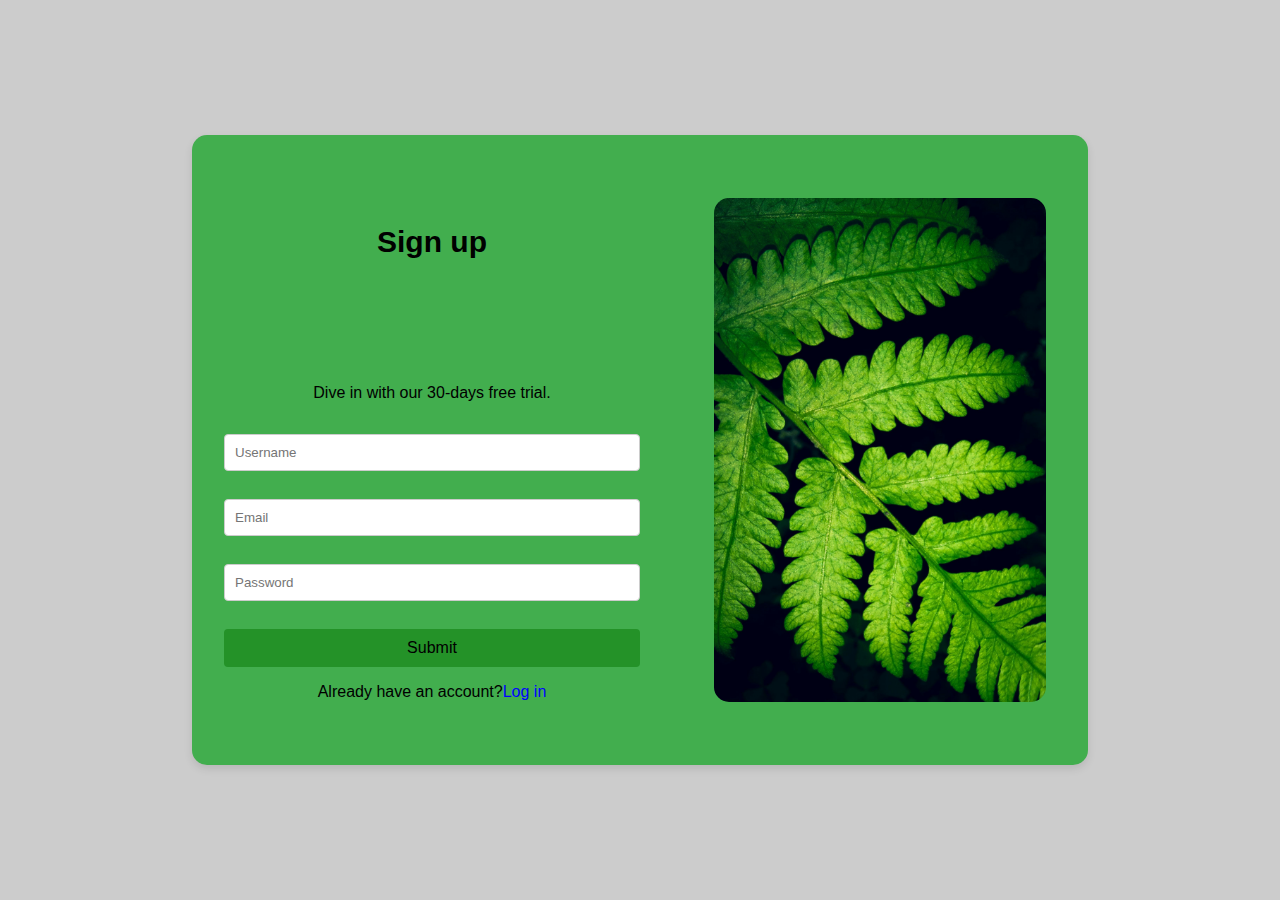
<file: BSCS2D-FLEXBOX/index.html>
<!--https://htmlpreview.github.io/?https://github.com/irikanggggg/BSCS2D-LUMACAD-Erica-T/blob/a6abef41e10aad4c412074e86fc08d5a170fa951/BSCS2D-FLEXBOX/index.html-->
<!DOCTYPE html>
<html lang="en">
<head>
    <meta charset="UTF-8">
    <meta name="viewport" content="width=device-width, initial-scale=1.0">
    <title>Document</title>
    <link rel="stylesheet" href="styles.css">
</head>
<body>
    <div class="container">
        <div class="left-pannel">
<br>
               <h1>Sign up</h1>

                 <p>Dive in with our 30-days free trial.</p>

                   <form action="" class="signup-form">
                       <input type="text" name="username" id="username" placeholder="Username" required><br>
                       <input type="email" name="email" id="email" placeholder="Email" required><br>
                       <input type="password" name="password" id="password" placeholder="Password" required><br>
                       <input type="submit" class="btn-signup">
                   </form>

                <p>Already have an account?<a href="#">Log in</a></p> 
        </div>
           <div class="right-pannel">
            <img src="IMG/image.jpg" alt="image">
           </div> 
    </div>

    
</body>
</html>
</file>
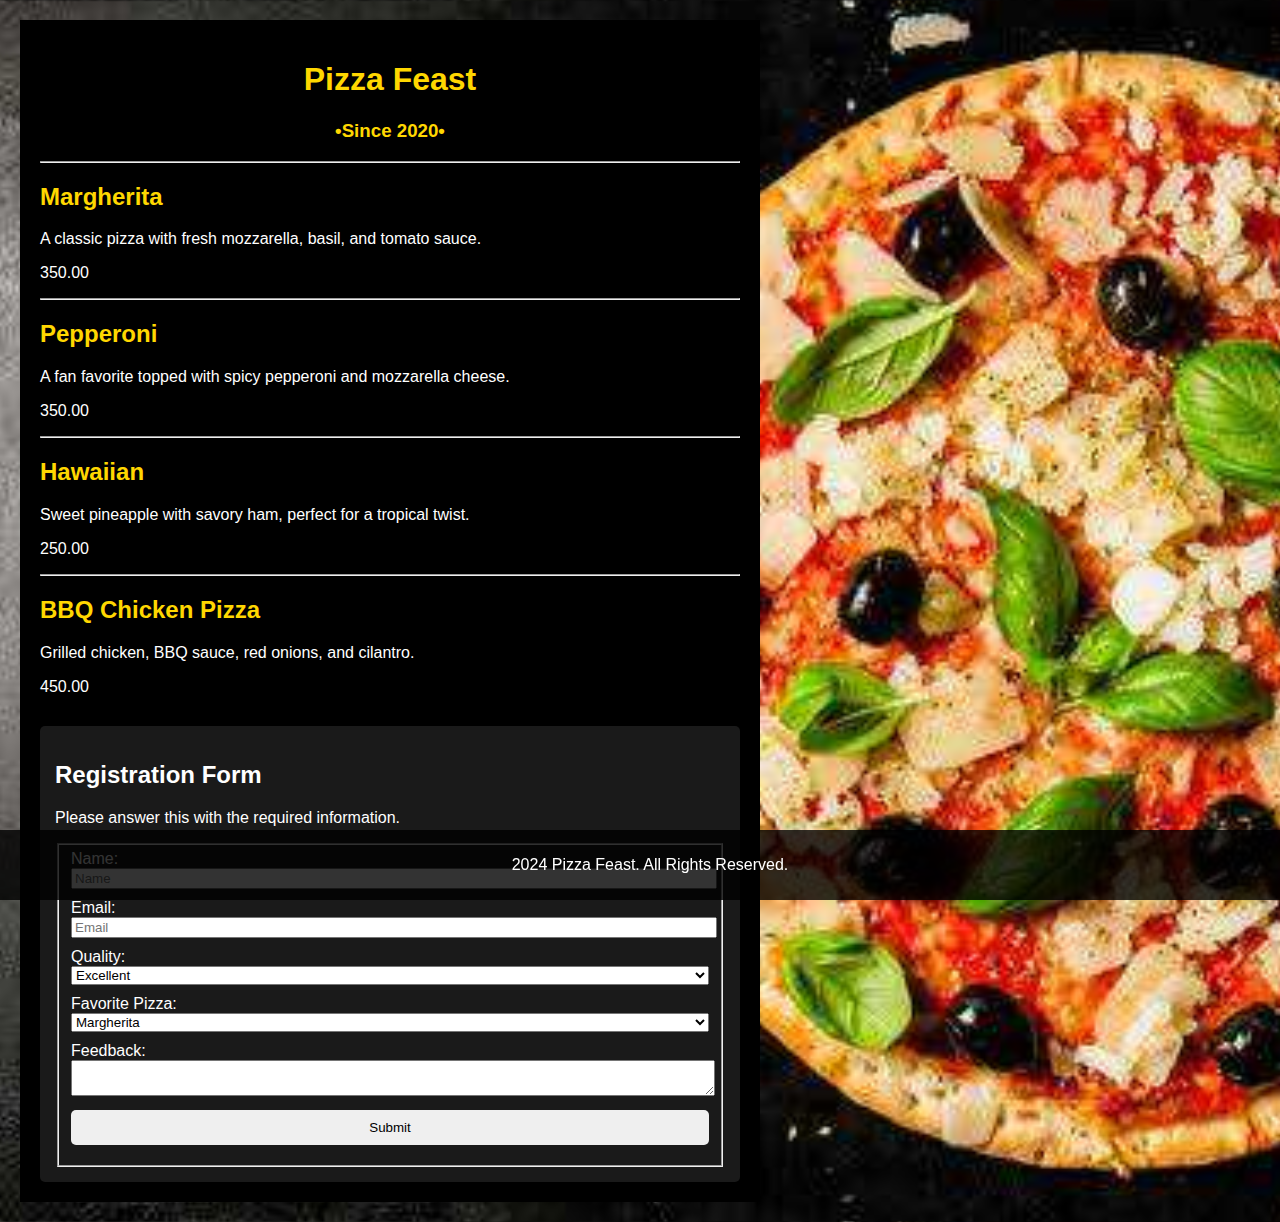
<file: BSCS2D-LUMACAD-MENU&FORM/index.html>
<!--https://htmlpreview.github.io/?https://github.com/irikanggggg/BSCS2D-LUMACAD-Erica-T/blob/cddf28683b2b5cb90ca2ef1bf809ebc45ca23db7/BSCS2D-LUMACAD-MENU%26FORM/index.html-->
<!DOCTYPE html>
<html lang="en">
<head>
    <meta charset="UTF-8">
    <meta name="viewport" content="width=device-width, initial-scale=1.0">
    <title>Pizza Feast Menu</title>
    <link rel="stylesheet" href="style.css">
</head>
<body>
    <main>
        <div class="menu-section">
            <section class="menu">
                <h1>Pizza Feast</h1>
                <h3>•Since 2020•</h3>
                <hr>
                <article class="pizza-item">
                    <h2>Margherita</h2>
                    <p>A classic pizza with fresh mozzarella, basil, and tomato sauce.</p>
                    <p>350.00</p>
                </article>
                <hr>
                <article class="pizza-item">
                    <h2>Pepperoni</h2>
                    <p>A fan favorite topped with spicy pepperoni and mozzarella cheese.</p>
                    <p>350.00</p>
                </article>
                <hr>
                <article class="pizza-item">
                    <h2>Hawaiian</h2>
                    <p>Sweet pineapple with savory ham, perfect for a tropical twist.</p>
                    <p>250.00</p>
                </article>
                <hr>
                <article class="pizza-item">
                    <h2>BBQ Chicken Pizza</h2>
                    <p>Grilled chicken, BBQ sauce, red onions, and cilantro.</p>
                    <p>450.00</p>
                </article>
            </section>

            <section class="registration-form">
                <h2>Registration Form</h2>
                <p>Please answer this with the required information.</p>
                <form action="#">
                    <fieldset>
                        <label for="name">Name:</label>
                        <input type="text" id="name" name="name" placeholder="Name"><br>
                        
                        <label for="email">Email:</label>
                        <input type="email" id="email" name="email" placeholder="Email"><br>
                        
                        <label for="quality">Quality:</label>
                        <select id="quality" name="quality">
                            <option value="Excellent">Excellent</option>
                            <option value="Good">Good</option>
                            <option value="Average">Average</option>
                            <option value="Bad">Bad</option>
                        </select><br>
                        
                        <label for="favorite-pizza">Favorite Pizza:</label>
                        <select id="favorite-pizza" name="favorite-pizza">
                            <option value="Margherita">Margherita</option>
                            <option value="Pepperoni">Pepperoni</option>
                            <option value="Hawaiian">Hawaiian</option>
                            <option value="BBQ Chicken Pizza">BBQ Chicken Pizza</option>
                        </select><br>
                        
                        <label for="feedback">Feedback:</label>
                        <textarea id="feedback" name="feedback"></textarea><br>
                        
                        <input type="submit" value="Submit">
                    </fieldset>
                </form>
            </section>
        </div>
    </main>
    <footer>
        <p>2024 Pizza Feast. All Rights Reserved.</p>
    </footer>
</body>
</html>
</file>
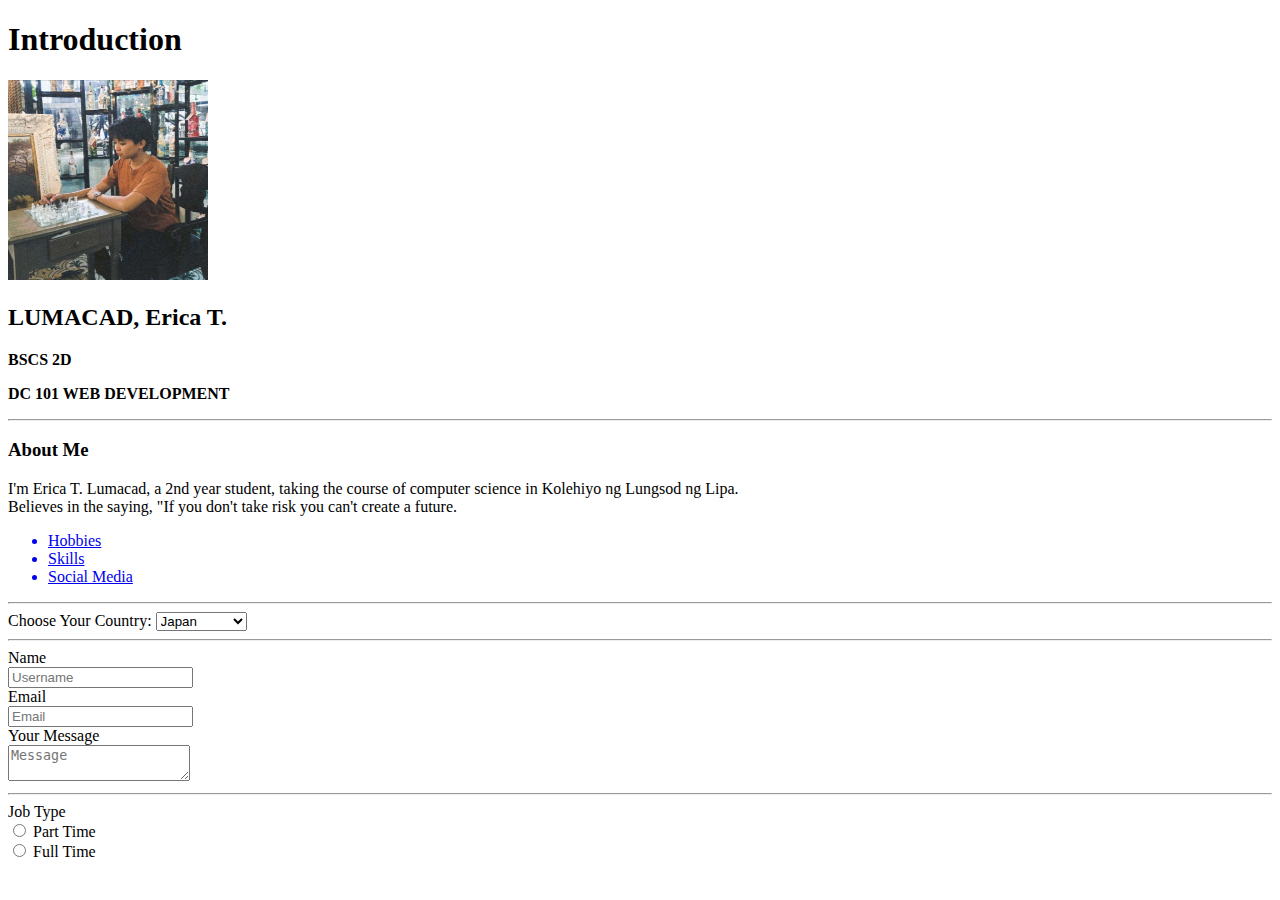
<file: BSCS2D-BASIC-HTML/BSCS2D-BASIC-HTML/index.html>
<!--https://htmlpreview.github.io/?https://github.com/irikanggggg/BSCS2D-LUMACAD-Erica-T/blob/253278ac0ee91a269d21cbc9653c3ad55543b7da/BSCS2D-BASIC-HTML/BSCS2D-BASIC-HTML/index.html-->
<!DOCTYPE html>
<html lang="en">
<head>
    <meta charset="UTF-8">
    <meta name="viewport" content="width=device-with, initial-scale=1.0">
        <title>Home Page</title>
        
</head>
<body>
    <div>
        <h1>Introduction</h1>
        <img src="IMG/mypicture.jpg" alt="Me while playing" width="200" height="200">
        <h2>LUMACAD, Erica T.</h2>
        <p><strong>BSCS 2D</strong></p>
        <p><strong>DC 101 WEB DEVELOPMENT</strong></p>
   </div>
    
   <hr> 
   
   <div>
      <h3>About Me</h3> 
         <p>I'm Erica T. Lumacad, a 2nd year student, taking the course of computer science in Kolehiyo ng Lungsod ng Lipa.<br> Believes in the saying, "If you don't take risk you can't create a future.</p>
      
   <ul>
      <a href="hobbies.html"> <li>Hobbies</li></a>
      <a href="skills.html"> <li>Skills</li></a>
      <a href="socialmedia.html"><li>Social Media</li></a>
     
      </ul>
     </div>

  <footer>
      <hr>
      <form>
          
          <label for="chooseyourcountry">Choose Your Country:</label>
        <select name="chooseyourcountry" id="chooseyourcountry">
           <option value="Japan">Japan</option>   
  <option value="Switzerland">Switzerland</option>   
  <option value="Philippines">Philippines</option>   
           <option value="Canada">Canada</option>
           <option value="Korea">Korea</option>
        </select>
          <br>
          <hr>
          
          <label for="name">Name</label><br>
          <input type="text" name="name" id="name " placeholder="Username"><br>
          
          <label for="email">Email</label><br>
          <input type="email" name="email" id="email" placeholder="Email"><br>
          
          <label for="message">Your Message</label><br>
          <textarea name="message" id="message" placeholder="Message"></textarea></textarea><br>
          <hr>
          
          <label for="jobtype">Job Type</label><br>
          <input type="radio" value="parttime" id="parttime" name="jobtype">
          <label for="parttime">Part Time</label><br>
          <input type="radio" value="fulltime" id="fulltime" name="jobtype">
          <label for="fulltime">Full Time</label><br>
          
      </form>
      
 </footer>


    
</body>
</html>
</file>
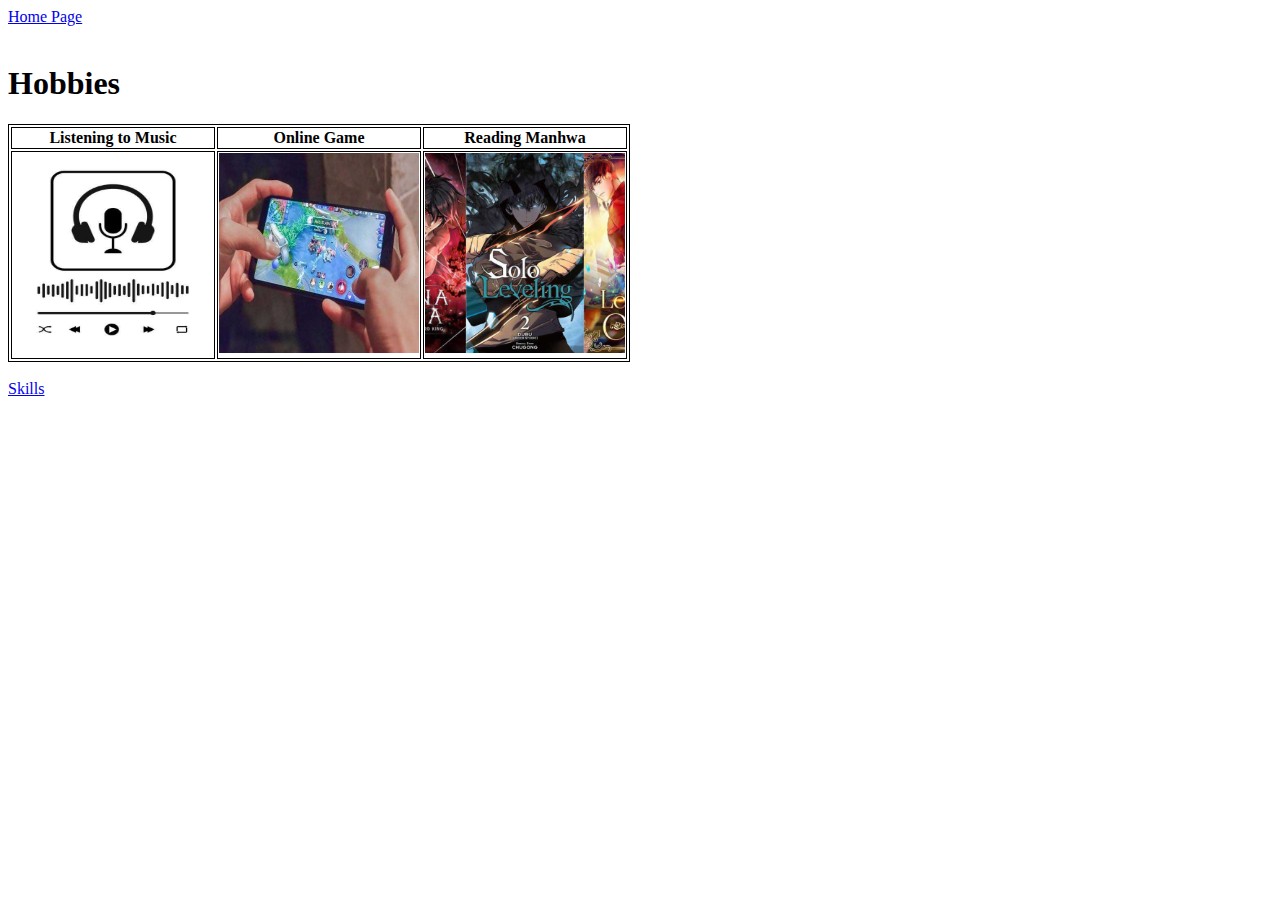
<file: BSCS2D-BASIC-HTML/BSCS2D-BASIC-HTML/hobbies.html>
<!DOCTYPE html>
<html lang="en">
<head>
    <meta charset="UTF-8">
    <meta name="viewport" content="width=device-width, initial-scale=1.0">
    
    
    <title>Hobbies</title>
    <style>
        table, th, td{
            border: 1px black solid;
        }
    </style>
    
</head>
<body>
     
     <a href="index.html">Home Page</a>
     <br>
     <br>
     
     <h1>Hobbies</h1>
      <table>
          <thead>
              <tr>
                  <th>Listening to Music</th>
                  <th>Online Game</th>
                  <th>Reading Manhwa</th>
              </tr>
          </thead>
          <tbody>
              <tr>
                  
             <td><img src="IMG/music.jpg" alt="Listening to Music" width="200" height="200"></td>
              <td><img src="IMG/ml.jpg" alt="Online Game" width="200" height="200"></td>
              <td><img src="IMG/manhwa.jpg" alt="Reading Manhwa" width="200" height="200"></td>
              </tr>
          </tbody>
         </table>    
     
     <br>
     
     <a href="skills.html">Skills</a>    
         
</body>
</html>
</file>
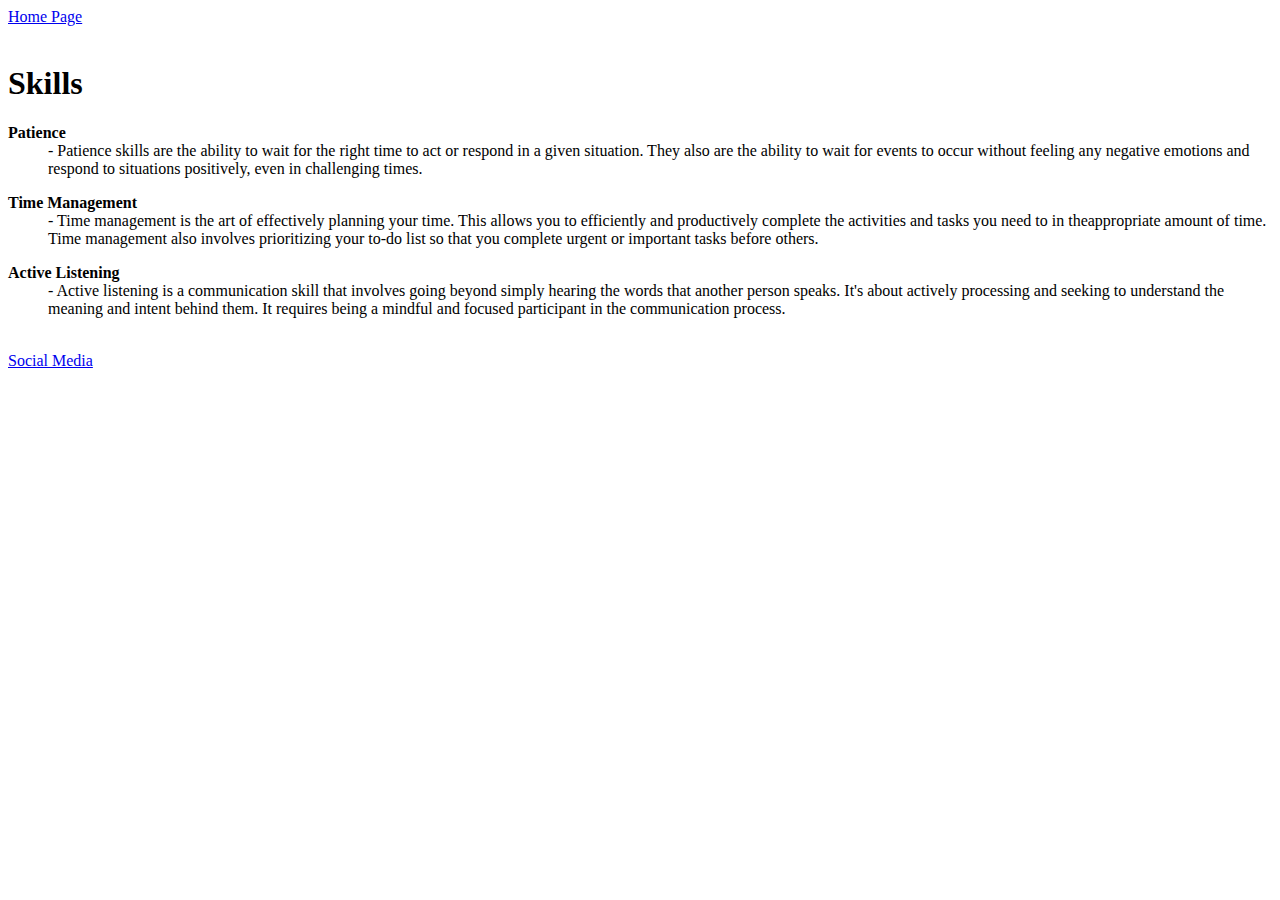
<file: BSCS2D-BASIC-HTML/BSCS2D-BASIC-HTML/skills.html>
<!DOCTYPE html>
<html lang="en">
<head>
    <meta charset="UTF-8">
    <meta name="viewport" content="width=device-width, initial-scale=1.0">
    
    
    <title>Skills</title>
    
      
</head>
<body>
    
    <a href="index.html">Home Page</a>
    <br>
    <br>
        <!-- dl- definition list
              dt- definition term
              dd- definition description -->
              
    <h1>Skills</h1>     
  
  <div>
  
    <dl>
        <dt><strong>Patience</strong></dt>
        <dd> - Patience skills are the ability to wait for the right time to act or respond in a given situation. They also are the ability to wait for events to occur without feeling any negative emotions and respond to situations positively, even in challenging times.</dd>
    </dl>
    
    <dl>
        <dt><strong>Time Management</strong></dt>
     <dd> - Time management is the art of effectively planning your time. This allows you to efficiently and productively complete the activities and tasks you need to in theappropriate amount of time. Time management also involves prioritizing your to-do list so that you complete urgent or important tasks before others.</dd>
   </dl>
    
    <dl>
        <dt><strong>Active Listening</strong></dt>
        <dd> - Active listening is a communication skill that involves going beyond simply hearing the words that another person speaks. It's about actively processing and seeking to understand the meaning and intent behind them. It requires being a mindful and focused participant in the communication process.</dd>
    </dl>
  
  </div>
    
    <br>
    <a href="socialmedia.html">Social Media</a>
    
    
</body>
</html>
</file>
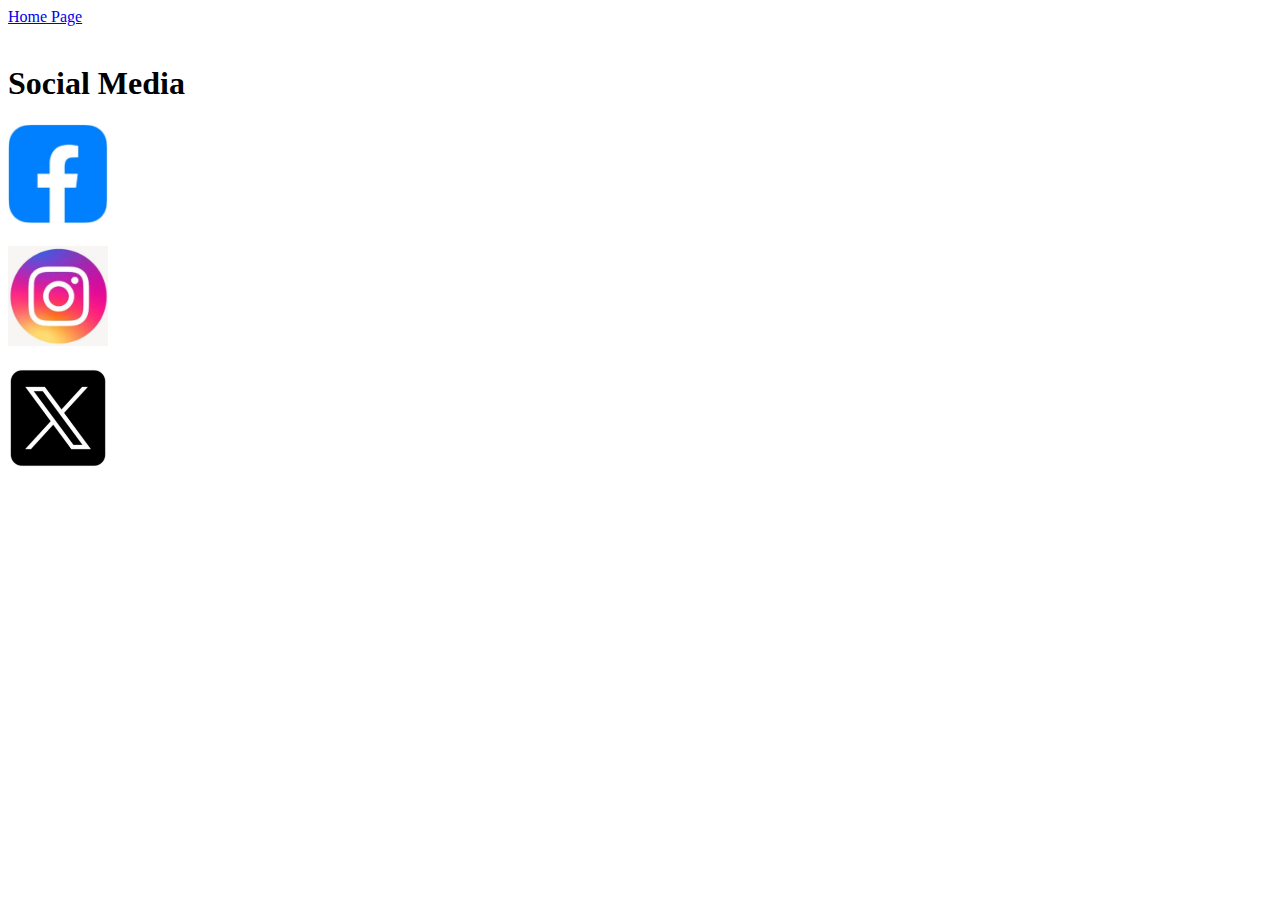
<file: BSCS2D-BASIC-HTML/BSCS2D-BASIC-HTML/socialmedia.html>
<!DOCTYPE html>
<html lang="en">
<head>
    <meta charset="UTF-8">
    <meta name="viewport" content="width=device-width, initial-scale=1.0">
    
    <title>Social Media</title>
        
    
</head>
<body>
    
    <a href="index.html">Home Page</a>
    <br>
    <br>
    
    <h1>Social Media</h1>
    
    <footer>
        <a href="https://www.facebook.com/erica.tenorio.444/"><img src="IMG/fb.jpg" width="100" height="100" alt="Facebook"></a><br>
        
        <a href="https://www.instagram.com/irikangg/"><br>
            <img src="IMG/ig.jpg" width="100" height="100" alt="Instagram">
        </a><br>
    
        <a href="https://x.com/irikangggg"><br>
            <img src="IMG/xx.jpg" width="100" height="100" alt="X/twitter"> 
        </a>
        
        </footer>
     <br>   
    <br>
   
</body>
</html>
</file>
<file: BSCS2D-FLEXBOX/styles.css>
* {
    margin: 0;
    padding: 0;
    box-sizing: border-box;
}

body {
    font-family: Arial, sans-serif;
    background-color: white;
    height: 100vh;
    display: flex;
    justify-content: center;
    align-items: center;
    background-color: #ccc;
}

.container {
    display: flex;
    width: 70%;
    max-width: 1200px;
    height: 70vh;
    border-radius: 15px;
    background-color: rgb(66, 174, 78);
    box-shadow: 0 4px 8px rgba(0, 0, 0, 0.1);
}

.left-pannel {
    flex: 1; 
    display: grid;
    grid-template-rows: auto 1fr auto;
    padding: 2rem;
}

.left-pannel h1 {
    font-size: 30px;
    margin-bottom: 1rem;
    margin-top: 40px;
    color: black;
    text-align: center;
}

.left-pannel p {
    margin-bottom: 2rem;
    color: black;
    text-align: center;
}

.signup-form {
    display: flex;
    flex-direction: column;
}

.signup-form input[type="text"],
.signup-form input[type="email"],
.signup-form input[type="password"] {
    padding: 10px;
    margin-bottom: 10px;
    border: 1px solid #ccc;
    border-radius: 4px;
    
}

.signup-form input[type="submit"] {
    padding: 10px;
    background-color: #249228;
    color: black;
    border: none;
    border-radius: 4px;
    cursor: pointer;
    font-size: 16px;
    margin-bottom: 1rem;
}

.signup-form input[type="submit"]:hover {
    background-color: rgb(13, 210, 89);
}

.left-pannel a {
    color: blue;
    text-decoration: none;
}


.right-pannel {
    flex: 1; 
    display: flex;
    align-items: center;
    justify-content: center;
    overflow: hidden;
}

.right-pannel img {
    width: 80%;
    height: 80%; 
    object-fit: cover; 
    border-radius: 15px;
}
</file>
<file: BSCS2D-LUMACAD-MENU&FORM/style.css>
body {
    margin: 0;
    padding: 0;
    font-family: sans-serif;
    background-image: url('img/pizzaaa.jpg');
    background-size: cover;
    background-position: center;
}

.menu-section {
    display: block;
    width: 700px;
    background-color: black;
    padding: 20px;
    margin: 20px;
    color: white;
}

.menu h1, .menu h3 {
    text-align: center;
    color: #FFD700;
}

.pizza-item h2 {
    color: #FFD700;
}

.registration-form {
    margin-top: 30px;
    background-color: rgba(255, 255, 255, 0.1);
    padding: 15px;
    border-radius: 5px;
}

.registration-form form {
    display: block;
    flex-direction: column;
}

.registration-form label, input, select, textarea  {
    margin-bottom: 10px;
    width: 100%;
}

.registration-form input[type="submit"] {
    background-color: FFFFFF;
    color: black;
    padding: 10px;
    border: none;
    cursor: pointer;
    border-radius: 5px;
}

.registration-form input[type="submit"]:hover {
    background-color: #FFB700;
}

footer {
    text-align: center;
    padding: 10px;
    background-color: rgba(0, 0, 0, 0.8);
    color: white;
    position: fixed;
    width: 100%;
    bottom: 0;
}
</file>
